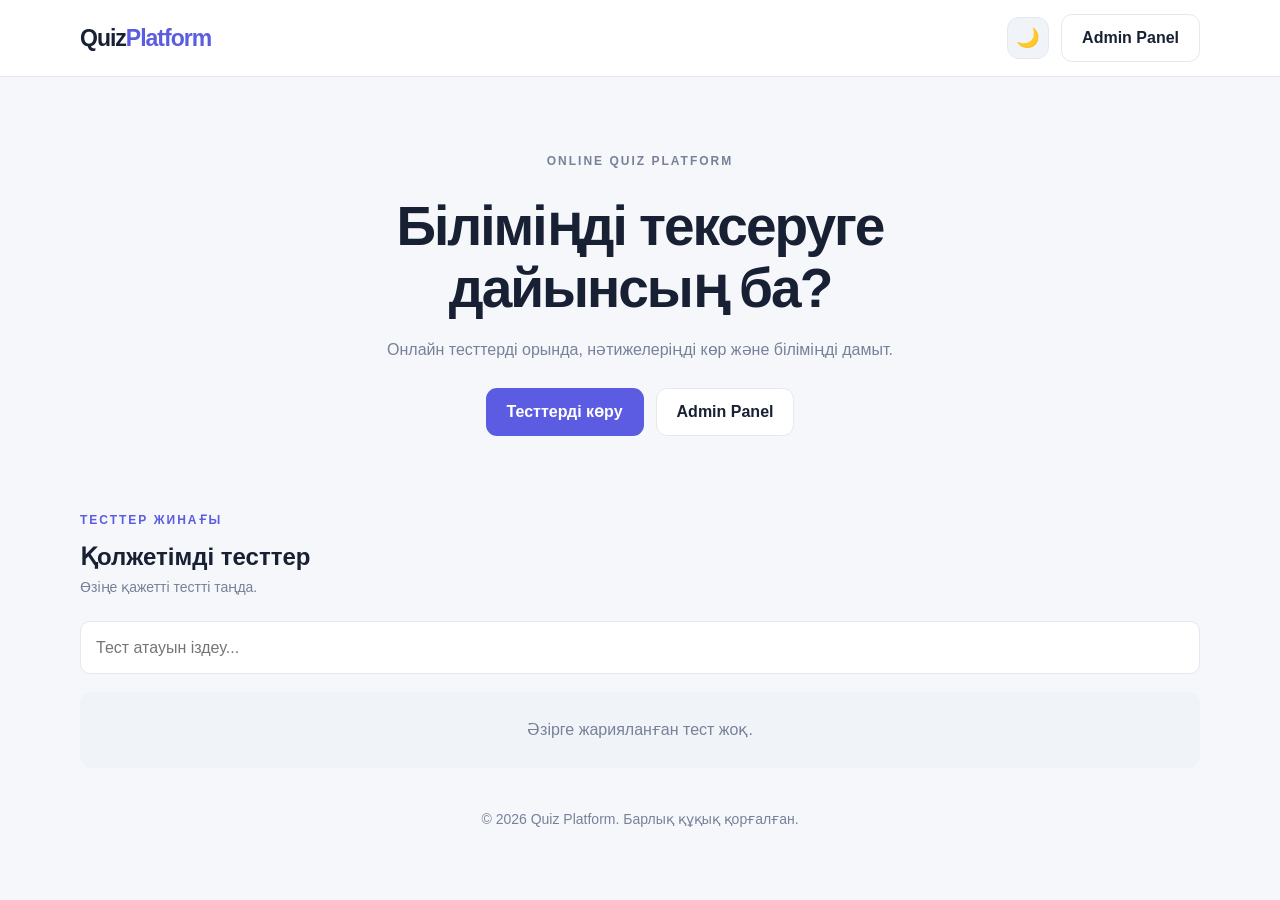
<file: QuizPlatform/index.html>
<!DOCTYPE html>
<html lang="kk">
<head>
    <meta charset="UTF-8">
    <meta name="viewport" content="width=device-width, initial-scale=1.0">
    <meta name="theme-color" content="#ffffff">
    <meta name="description" content="Quiz Platform — онлайн тест платформасы">
    <title>Quiz Platform | Онлайн тесттер</title>
    <link rel="stylesheet" href="css/style.css">
</head>
<body>

<header class="header">
    <div class="container header-inner">
        <a href="index.html" class="logo">
            Quiz<span>Platform</span>
        </a>

        <div class="header-actions">
            <button id="themeToggle" class="theme-btn" type="button"
                aria-label="Тақырыпты ауыстыру">🌙</button>

            <a href="admin.html" class="btn btn-outline">
                Admin Panel
            </a>
        </div>
    </div>
</header>

<main>
    <section class="hero container">
        <p class="eyebrow">ONLINE QUIZ PLATFORM</p>

        <h1>Біліміңді тексеруге дайынсың ба?</h1>

        <p>
            Онлайн тесттерді орында, нәтижелеріңді көр
            және біліміңді дамыт.
        </p>

        <div class="hero-actions">
            <a href="#tests" class="btn btn-primary">
                Тесттерді көру
            </a>

            <a href="admin.html" class="btn btn-outline">
                Admin Panel
            </a>
        </div>
    </section>

    <section id="tests" class="container">
        <div class="section-heading">
            <div>
                <p class="eyebrow">ТЕСТТЕР ЖИНАҒЫ</p>
                <h2>Қолжетімді тесттер</h2>
                <p class="muted">Өзіңе қажетті тестті таңда.</p>
            </div>
        </div>

        <div class="form-group">
            <input
                type="search"
                id="searchInput"
                placeholder="Тест атауын іздеу..."
                autocomplete="off"
            >
        </div>

        <div id="quizGrid" class="quiz-grid"></div>

        <div id="emptyState" class="empty-state" hidden>
            Әзірге жарияланған тест жоқ.
        </div>

        <div id="noResults" class="empty-state" hidden>
            Іздеу бойынша тест табылмады.
        </div>
    </section>
</main>

<footer class="container" style="padding:40px 0;text-align:center;">
    <p class="muted">© 2026 Quiz Platform. Барлық құқық қорғалған.</p>
</footer>

<script src="js/database.js"></script>
<script src="js/app.js"></script>

</body>
</html>
</file>
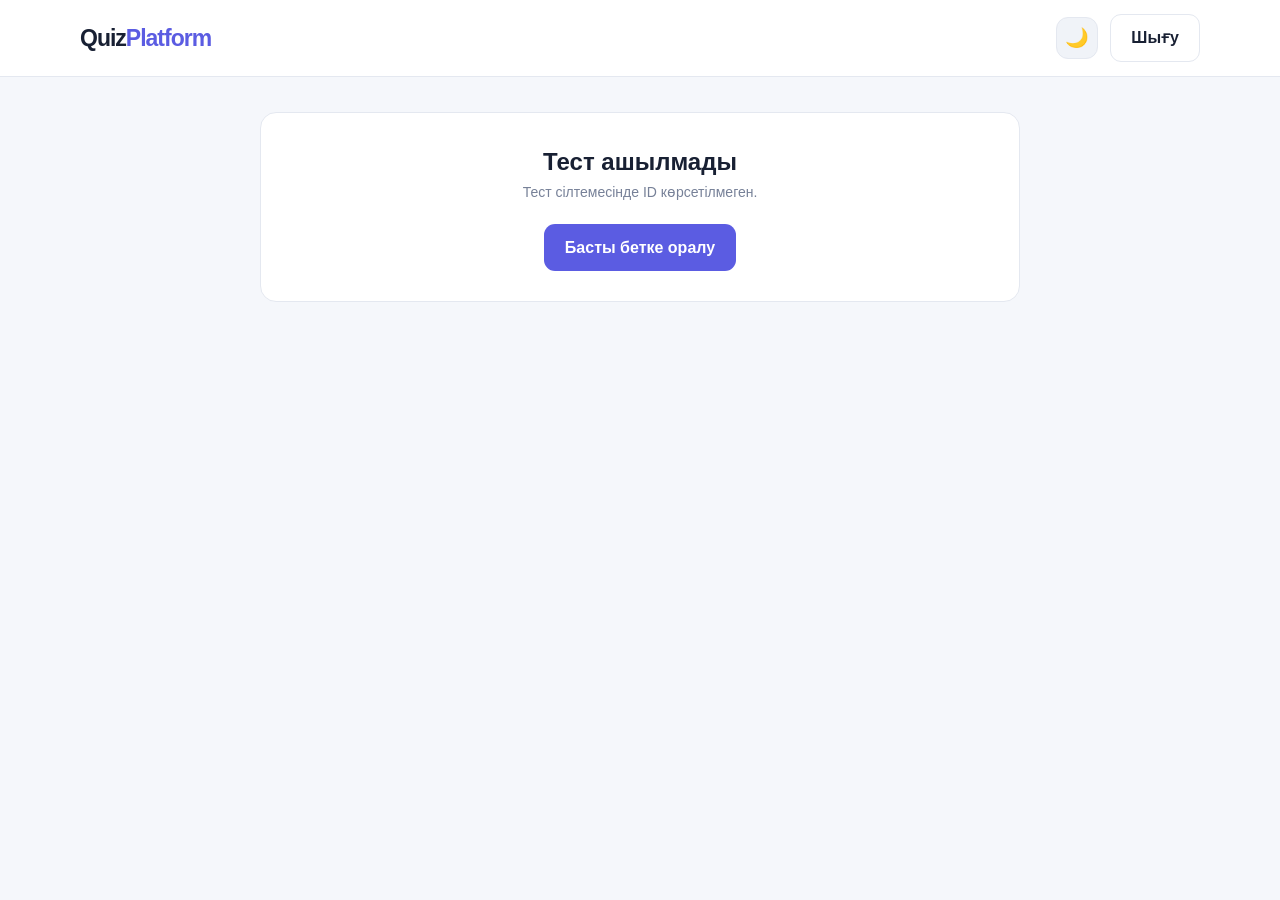
<file: QuizPlatform/quiz.html>
<!DOCTYPE html>
<html lang="kk">
<head>
    <meta charset="UTF-8">
    <meta name="viewport" content="width=device-width, initial-scale=1.0">
    <meta name="theme-color" content="#ffffff">
    <meta name="description" content="Quiz Platform — тест тапсыру">
    <title>Тест | Quiz Platform</title>
    <link rel="stylesheet" href="css/style.css">
</head>
<body>

<header class="header">
    <div class="container header-inner">
        <a href="index.html" class="logo">
            Quiz<span>Platform</span>
        </a>

        <div class="header-actions">
            <button id="themeToggle" class="theme-btn"
                type="button" aria-label="Тақырыпты ауыстыру">🌙</button>

            <a href="index.html" class="btn btn-outline">
                Шығу
            </a>
        </div>
    </div>
</header>

<main class="quiz-container">

    <!-- LOADING -->

    <section id="loadingState" class="loading-box">
        <h2>Тест жүктелуде...</h2>
        <p class="muted">Күте тұрыңыз.</p>
    </section>

    <!-- ERROR -->

    <section id="errorState" class="error-box" hidden>
        <h2>Тест ашылмады</h2>
        <p id="errorMessage" class="muted">
            Қате пайда болды.
        </p>

        <a href="index.html" class="btn btn-primary"
            style="margin-top:20px;">
            Басты бетке оралу
        </a>
    </section>

    <!-- QUIZ -->

    <section id="quizContent" hidden>

        <div class="quiz-top">
            <div>
                <h2 id="quizTitle">Тест атауы</h2>
                <p id="quizDescription" class="muted"></p>
            </div>

            <span id="questionCounter" class="question-number">
                1 / 10
            </span>
        </div>

        <div class="progress-track">
            <div id="progressBar" class="progress-bar"></div>
        </div>

        <div class="quiz-card-main">

            <p id="questionNumber" class="question-number">
                Сұрақ 1
            </p>

            <h1 id="questionText" class="quiz-question">
                Сұрақ мәтіні
            </h1>

            <div id="answersList" class="answers-list">
            </div>

            <button
                id="nextQuestionBtn"
                class="btn btn-primary btn-block next-btn"
                type="button"
                hidden>
                Следующий вопрос →
            </button>

            <p id="answerFeedback" class="message"
                aria-live="polite"></p>

        </div>
    </section>

    <!-- RESULT -->

    <section id="resultContent" hidden>
        <div class="result-card">

            <p class="eyebrow">ТЕСТ АЯҚТАЛДЫ</p>

            <h1>Нәтижеңіз</h1>

            <div id="resultScore" class="result-score">
                0 / 0
            </div>

            <p id="resultPercentage" class="muted">
                0% дұрыс жауап
            </p>

            <p id="resultMessage" style="margin-top:15px;">
                Тест аяқталды.
            </p>

            <div style="display:flex;gap:10px;flex-wrap:wrap;margin-top:25px;">
                <button id="restartBtn"
                    class="btn btn-primary"
                    type="button">
                    Қайта тапсыру
                </button>

                <a href="index.html"
                    class="btn btn-outline">
                    Басты бет
                </a>
            </div>

        </div>
    </section>

</main>

<script src="js/database.js"></script>
<script src="js/quiz.js"></script>

</body>
</html>
</file>
<file: QuizPlatform/css/style.css>
/* ==============================
   QUIZ PLATFORM — MAIN STYLES
============================== */

:root {
    --bg: #f5f7fb;
    --surface: #ffffff;
    --surface-soft: #f0f3f8;
    --text: #182033;
    --muted: #778198;
    --border: #e4e8f0;
    --primary: #5b5ce2;
    --primary-hover: #4849c7;
    --success: #16a36a;
    --success-bg: #e4f8ef;
    --danger: #e34c59;
    --danger-bg: #fff0f1;
    --shadow: 0 8px 30px rgba(20, 30, 60, 0.06);
    --radius: 16px;
}

body.dark {
    --bg: #10131d;
    --surface: #191e2b;
    --surface-soft: #222838;
    --text: #f1f3fa;
    --muted: #a0a9bd;
    --border: #30384b;
    --primary: #8585ff;
    --primary-hover: #7272ec;
    --success: #39c98c;
    --success-bg: #173d31;
    --danger: #ff737e;
    --danger-bg: #48272e;
    --shadow: 0 8px 30px rgba(0, 0, 0, 0.2);
}

/* RESET */

* {
    margin: 0;
    padding: 0;
    box-sizing: border-box;
}

html {
    scroll-behavior: smooth;
}

body {
    min-height: 100vh;
    background: var(--bg);
    color: var(--text);
    font-family: Arial, Helvetica, sans-serif;
    line-height: 1.6;
    transition: background 0.25s, color 0.25s;
}

button,
input,
textarea {
    font: inherit;
}

button {
    cursor: pointer;
}

a {
    color: inherit;
    text-decoration: none;
}

.container {
    width: min(1120px, calc(100% - 36px));
    margin: 0 auto;
}

/* HEADER */

.header {
    position: sticky;
    top: 0;
    z-index: 100;
    background: var(--surface);
    border-bottom: 1px solid var(--border);
}

.header-inner {
    min-height: 76px;
    display: flex;
    align-items: center;
    justify-content: space-between;
    gap: 16px;
}

.logo {
    font-size: 23px;
    font-weight: 800;
    letter-spacing: -1px;
}

.logo span {
    color: var(--primary);
}

.header-actions {
    display: flex;
    align-items: center;
    gap: 12px;
}

.theme-btn {
    width: 42px;
    height: 42px;
    border: 1px solid var(--border);
    border-radius: 12px;
    background: var(--surface-soft);
    color: var(--text);
    font-size: 19px;
}

/* BUTTONS */

.btn {
    min-height: 44px;
    display: inline-flex;
    align-items: center;
    justify-content: center;
    gap: 8px;
    padding: 10px 20px;
    border: 1px solid transparent;
    border-radius: 11px;
    font-weight: 700;
    transition: 0.2s;
}

.btn-primary {
    background: var(--primary);
    color: #ffffff;
}

.btn-primary:hover {
    background: var(--primary-hover);
    transform: translateY(-1px);
}

.btn-outline {
    background: var(--surface);
    color: var(--text);
    border-color: var(--border);
}

.btn-outline:hover {
    border-color: var(--primary);
    color: var(--primary);
}

.btn-block {
    width: 100%;
}

/* GENERAL TEXT */

.muted {
    color: var(--muted);
    font-size: 14px;
}

.eyebrow {
    margin-bottom: 8px;
    color: var(--primary);
    font-size: 12px;
    font-weight: 800;
    letter-spacing: 2px;
}

.page-heading {
    margin: 38px 0 28px;
}

.page-heading h1 {
    font-size: clamp(28px, 5vw, 38px);
    line-height: 1.2;
    margin-bottom: 8px;
}

/* PANELS */

.panel {
    padding: 26px;
    margin-bottom: 22px;
    background: var(--surface);
    border: 1px solid var(--border);
    border-radius: var(--radius);
    box-shadow: var(--shadow);
}

.panel h2 {
    margin-bottom: 18px;
    font-size: 21px;
}

.panel h3 {
    margin-bottom: 8px;
    font-size: 17px;
}

.section-heading {
    display: flex;
    justify-content: space-between;
    align-items: center;
    gap: 15px;
    margin-bottom: 22px;
}

/* STATISTICS */

.stats-grid {
    display: grid;
    grid-template-columns: repeat(3, 1fr);
    gap: 16px;
    margin-bottom: 24px;
}

.stat-card {
    padding: 22px;
    background: var(--surface);
    border: 1px solid var(--border);
    border-radius: var(--radius);
    box-shadow: var(--shadow);
}

.stat-card span {
    display: block;
    color: var(--muted);
    font-size: 14px;
}

.stat-card strong {
    display: block;
    margin-top: 7px;
    font-size: 30px;
}

/* FORMS */

.form-group {
    display: flex;
    flex-direction: column;
    gap: 8px;
    margin-bottom: 18px;
}

.form-group label {
    font-size: 14px;
    font-weight: 700;
}

.form-group input,
.form-group textarea {
    width: 100%;
    min-height: 48px;
    padding: 13px 15px;
    color: var(--text);
    background: var(--surface);
    border: 1px solid var(--border);
    border-radius: 10px;
    outline: none;
    transition: border 0.2s, box-shadow 0.2s;
}

.form-group textarea {
    min-height: 90px;
    resize: vertical;
}

.form-group input:focus,
.form-group textarea:focus {
    border-color: var(--primary);
    box-shadow: 0 0 0 3px rgba(91, 92, 226, 0.12);
}

.answers-grid {
    display: grid;
    grid-template-columns: repeat(2, minmax(0, 1fr));
    gap: 0 18px;
}

.answers-grid .form-group:first-child {
    grid-column: 1 / -1;
}

.answers-grid .form-group:first-child input {
    border-color: var(--success);
}

/* DIVIDER */

.divider {
    height: 1px;
    margin: 28px 0;
    background: var(--border);
}

/* IMPORT */

.import-area {
    padding: 20px;
    background: var(--surface-soft);
    border: 1px dashed var(--border);
    border-radius: 13px;
}

.import-area .btn {
    margin-top: 15px;
}

#selectedFileName {
    margin-top: 10px;
    overflow-wrap: anywhere;
}

.message {
    min-height: 22px;
    margin-top: 12px;
    font-size: 14px;
    font-weight: 600;
}

.message.error {
    color: var(--danger);
}

.message.success {
    color: var(--success);
}

/* QUESTION LIST */

.questions-list,
.saved-quizzes {
    display: flex;
    flex-direction: column;
    gap: 12px;
}

.question-item,
.saved-quiz-item {
    padding: 17px;
    background: var(--surface-soft);
    border: 1px solid var(--border);
    border-radius: 12px;
}

.question-item h4 {
    margin-bottom: 10px;
    font-size: 15px;
}

.question-item p {
    color: var(--muted);
    font-size: 13px;
    margin-top: 4px;
}

.question-actions,
.saved-quiz-actions {
    display: flex;
    flex-wrap: wrap;
    gap: 8px;
    margin-top: 12px;
}

.small-btn {
    padding: 7px 12px;
    border: 1px solid var(--border);
    border-radius: 8px;
    background: var(--surface);
    color: var(--text);
    font-size: 13px;
    font-weight: 700;
}

.small-btn:hover {
    border-color: var(--primary);
    color: var(--primary);
}

.small-btn.delete:hover {
    border-color: var(--danger);
    color: var(--danger);
}

.empty-state {
    padding: 25px;
    color: var(--muted);
    text-align: center;
    background: var(--surface-soft);
    border-radius: 12px;
}

/* PUBLISH */

.publish-panel {
    border-color: rgba(91, 92, 226, 0.3);
}

/* LANDING PAGE */

.hero {
    padding: 75px 0;
    text-align: center;
}

.hero h1 {
    max-width: 750px;
    margin: 0 auto 18px;
    font-size: clamp(34px, 6vw, 55px);
    line-height: 1.12;
    letter-spacing: -2px;
}

.hero p {
    max-width: 600px;
    margin: 0 auto 25px;
    color: var(--muted);
}

.hero-actions {
    display: flex;
    justify-content: center;
    flex-wrap: wrap;
    gap: 12px;
}

.quiz-grid {
    display: grid;
    grid-template-columns: repeat(3, minmax(0, 1fr));
    gap: 18px;
}

.quiz-card {
    padding: 22px;
    background: var(--surface);
    border: 1px solid var(--border);
    border-radius: var(--radius);
    box-shadow: var(--shadow);
    transition: 0.2s;
}

.quiz-card:hover {
    transform: translateY(-4px);
    border-color: var(--primary);
}

.quiz-card .quiz-icon {
    font-size: 30px;
    margin-bottom: 12px;
}

.quiz-card h3 {
    margin-bottom: 8px;
}

.quiz-card p {
    color: var(--muted);
    font-size: 14px;
}

/* QUIZ PAGE */

.quiz-container {
    width: min(760px, calc(100% - 36px));
    margin: 35px auto;
}

.quiz-top {
    display: flex;
    justify-content: space-between;
    align-items: center;
    gap: 12px;
    margin-bottom: 20px;
}

.progress-track {
    height: 8px;
    overflow: hidden;
    background: var(--surface-soft);
    border-radius: 20px;
    margin: 14px 0 25px;
}

.progress-bar {
    height: 100%;
    width: 0;
    background: var(--primary);
    border-radius: inherit;
    transition: width 0.3s;
}

.quiz-card-main {
    padding: 28px;
    background: var(--surface);
    border: 1px solid var(--border);
    border-radius: var(--radius);
    box-shadow: var(--shadow);
}

.question-number {
    color: var(--primary);
    font-size: 14px;
    font-weight: 800;
}

.quiz-question {
    margin: 12px 0 24px;
    font-size: 23px;
    line-height: 1.4;
}

.answers-list {
    display: flex;
    flex-direction: column;
    gap: 12px;
}

.answer-option {
    width: 100%;
    min-height: 58px;
    display: flex;
    align-items: center;
    gap: 13px;
    padding: 14px 16px;
    text-align: left;
    color: var(--text);
    background: var(--surface);
    border: 1px solid var(--border);
    border-radius: 12px;
    transition: 0.2s;
}

.answer-option:hover:not(:disabled) {
    border-color: var(--primary);
    background: var(--surface-soft);
}

.answer-letter {
    width: 31px;
    height: 31px;
    flex-shrink: 0;
    display: grid;
    place-items: center;
    background: var(--surface-soft);
    border-radius: 9px;
    font-weight: 800;
}

.answer-option.correct {
    color: var(--success);
    background: var(--success-bg);
    border-color: var(--success);
}

.answer-option.wrong {
    color: var(--danger);
    background: var(--danger-bg);
    border-color: var(--danger);
}

.answer-option:disabled {
    cursor: default;
    opacity: 1;
}

.next-btn {
    margin-top: 22px;
}

/* RESULTS */

.result-card {
    padding: 30px;
    text-align: center;
    background: var(--surface);
    border: 1px solid var(--border);
    border-radius: var(--radius);
    box-shadow: var(--shadow);
}

.result-score {
    margin: 20px 0;
    color: var(--primary);
    font-size: 52px;
    font-weight: 800;
}

/* ERROR AND LOADING */

.error-box,
.loading-box {
    padding: 30px;
    text-align: center;
    background: var(--surface);
    border: 1px solid var(--border);
    border-radius: var(--radius);
}

/* RESPONSIVE */

@media (max-width: 800px) {
    .quiz-grid {
        grid-template-columns: repeat(2, minmax(0, 1fr));
    }
}

@media (max-width: 600px) {
    .container {
        width: min(100% - 24px, 1120px);
    }

    .header-inner {
        min-height: 65px;
    }

    .logo {
        font-size: 19px;
    }

    .header-actions {
        gap: 7px;
    }

    .header-actions .btn {
        padding: 8px 11px;
        font-size: 12px;
    }

    .stats-grid {
        grid-template-columns: 1fr;
        gap: 10px;
    }

    .stat-card {
        padding: 16px;
    }

    .stat-card strong {
        font-size: 25px;
    }

    .panel {
        padding: 18px;
    }

    .answers-grid {
        grid-template-columns: 1fr;
    }

    .answers-grid .form-group:first-child {
        grid-column: auto;
    }

    .quiz-grid {
        grid-template-columns: 1fr;
    }

    .hero {
        padding: 50px 0;
    }

    .hero h1 {
        letter-spacing: -1px;
    }

    .quiz-card-main {
        padding: 19px;
    }

    .quiz-question {
        font-size: 20px;
    }

    .section-heading {
        align-items: flex-start;
        flex-direction: column;
    }
}
</file>
